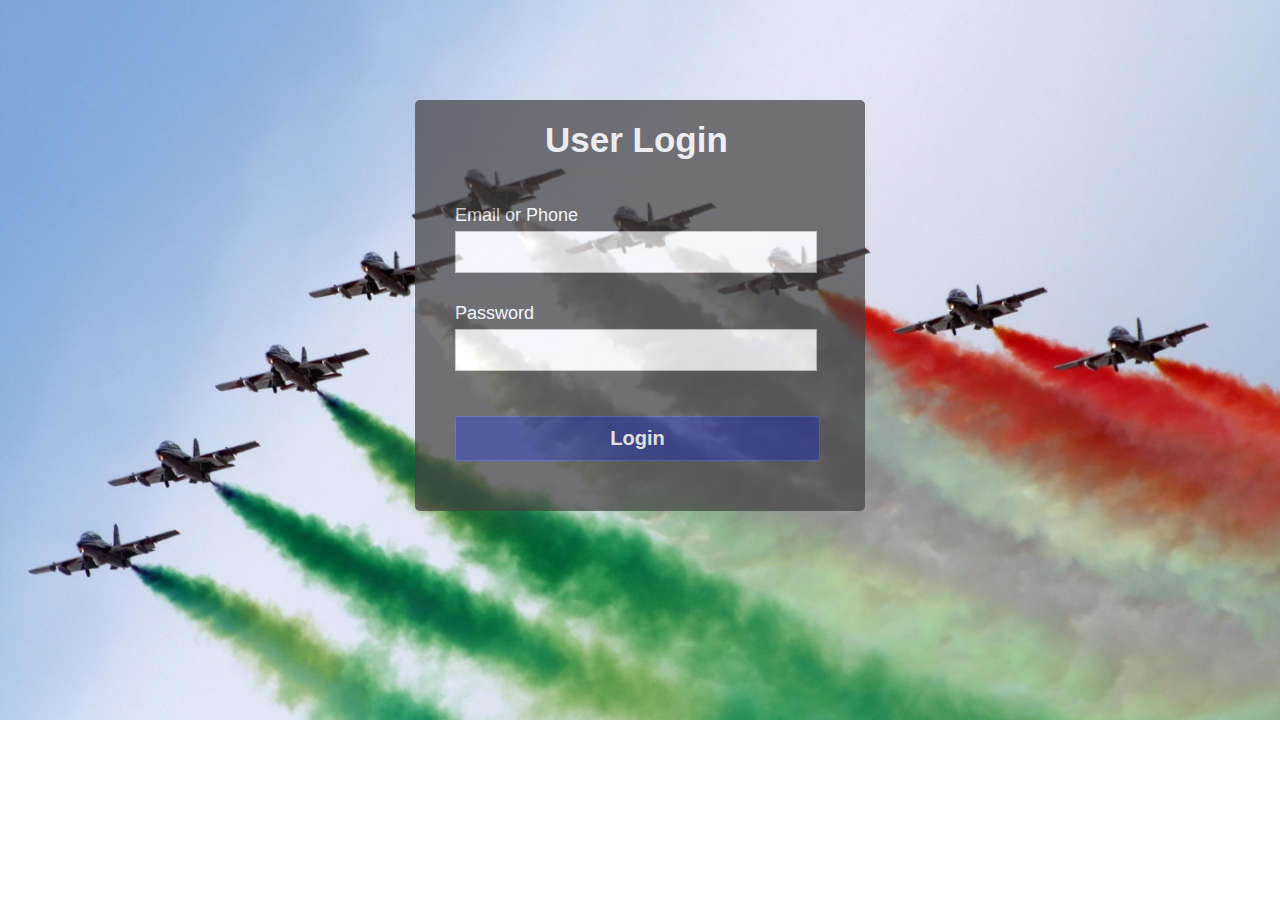
<file: bulid login/index.html>
<!DOCTYPE html>
<html lang="en">
<head>
	<meta charset="UTF-8">
	<title>Validated Login Form</title>
	<link rel="stylesheet" href="style.css">
</head>
<body>
	<div class="container">
		<h1 class="label">User Login</h1>
		<form class="login_form" action="home.html" method="post" name="form" onsubmit="return validated()">
			<div class="font">Email or Phone</div>
			<input autocomplete="off" type="text" name="email">
			<div id="email_error">Please fill up your Email or Phone</div>
			<div class="font font2">Password</div>
			<input type="password" name="password">
			<div id="pass_error">Please fill up your Password</div>
			<button type="submit">Login</button>
		</form>
	</div>	
	<script src="valid.js"></script>
</body>
</html>
</file>
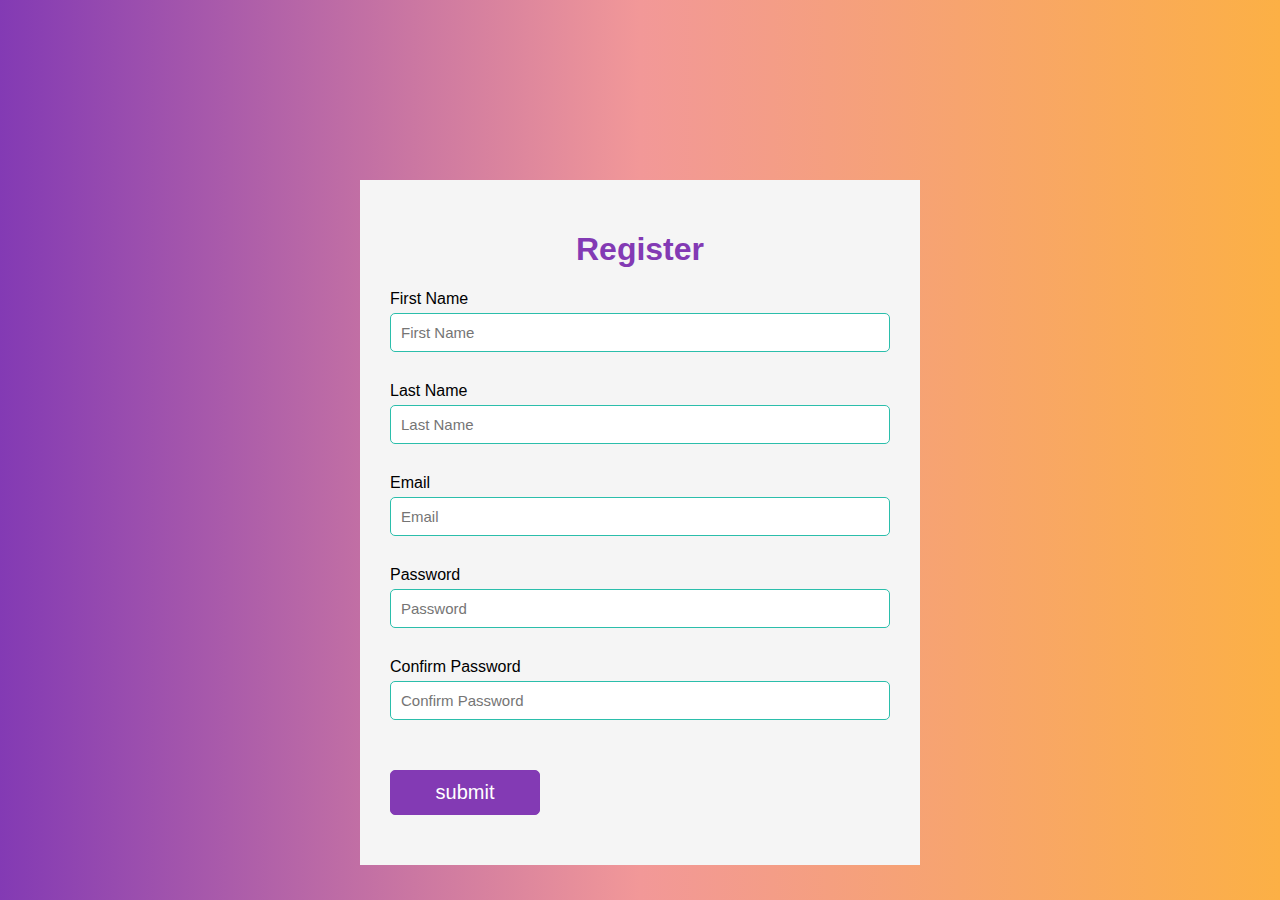
<file: create registration/index.html>
<!DOCTYPE html>
<html lang="en">
  <head>
    <meta charset="UTF-8" />
    <meta name="viewport" content="width=device-width, initial-scale=1.0" />
    <title>Registration Form</title>
    <link rel="stylesheet" href="style.css" />
    <script src="app.js" defer></script>
  </head>
  <body>
    <div class="container">
      <form action="" id="form">
        <h1>Register</h1>
        <div class="section-group">
          <label for="Fname">First Name</label>
          <input
            type="text"
            id="userfname"
            name="userfname"
            placeholder="First Name"
          />
          <div class="error"></div>
        </div>
        <div class="section-group">
          <label for="Lname">Last Name</label>
          <input
            type="text"
            id="userlname"
            name="userlname"
            placeholder="Last Name"
          />
          <div class="error"></div>
        </div>
        <div class="section-group">
          <label for="email">Email</label>
          <input type="text" id="email" name="email" placeholder="Email" />
          <div class="error"></div>
        </div>
        <div class="section-group">
          <label for="password">Password</label>
          <input
            type="password"
            id="password"
            name="password"
            placeholder="Password"
          />
          <div class="error"></div>
        </div>
        <div class="section-group">
          <label for="conpassword">Confirm Password</label>
          <input
            type="password"
            id="cpassword"
            name="cpassword"
            placeholder="Confirm Password"
          />
          <div class="error"></div>
        </div>
        <button type="submit">submit</button>
      </form>
    </div>
  </body>
</html>
</file>
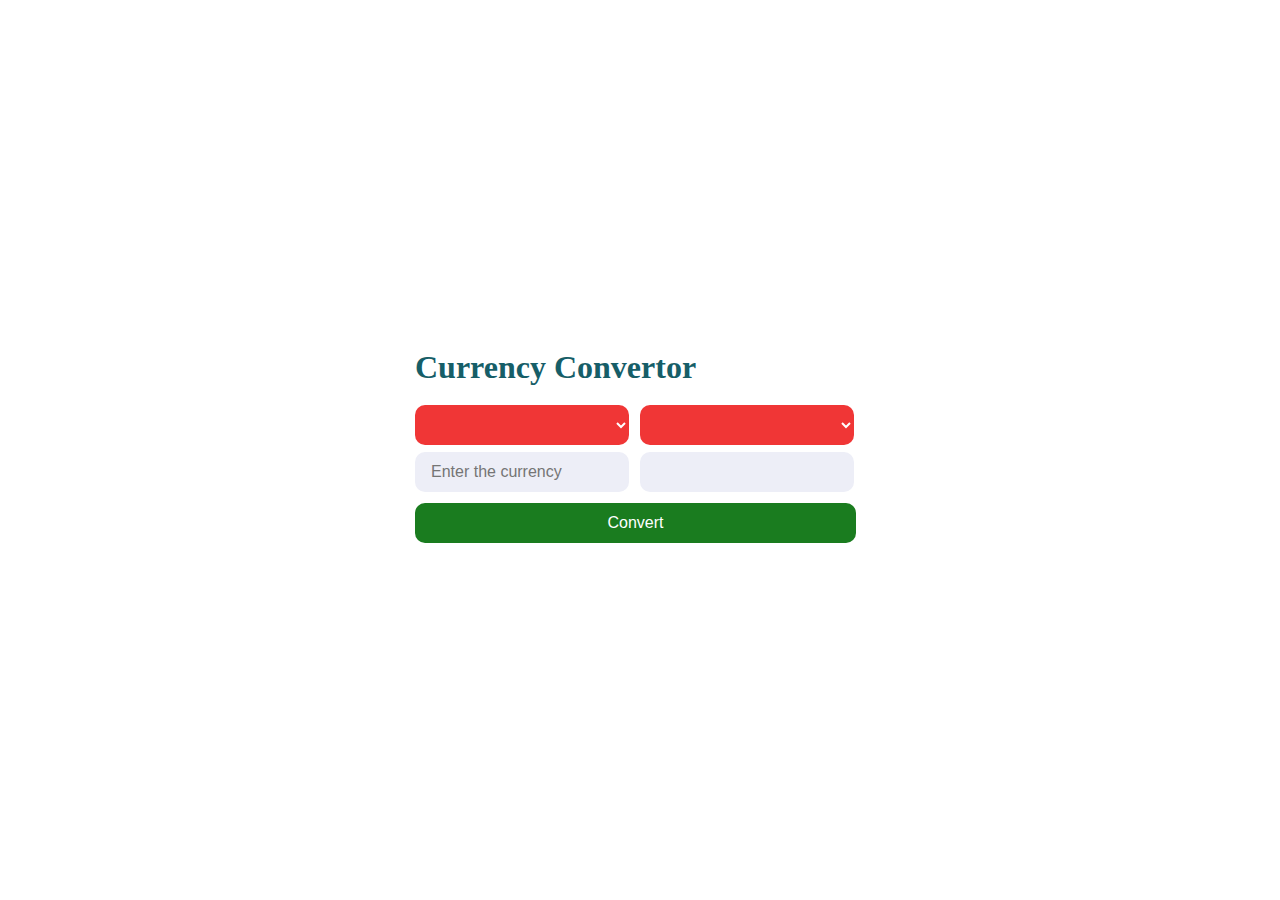
<file: currency convertor/index.html>
<!DOCTYPE html>
<html lang="en">
  <head>
    <meta charset="UTF-8" />
    <meta name="viewport" content="width=device-width, initial-scale=1.0" />
    <title>covertor</title>
    <link rel="stylesheet" href="style.css" />
  </head>
  <body>
    <div class="container">
      <h1>Currency Convertor</h1>
      <div class="box">
        <div class="left_box">
          <select name="currency" class="currency"></select>
          <input
            type="number"
            name=""
            id="num"
            placeholder="Enter the currency"
          />
        </div>
        <div class="right_box">
          <select name="currency" class="currency"></select>
          <input type="text" name="" id="ans" disabled />
        </div>
      </div>
      <button class="btn" id="btn">Convert</button>
    </div>

    <script src="index.js"></script>
  </body>
</html>
</file>
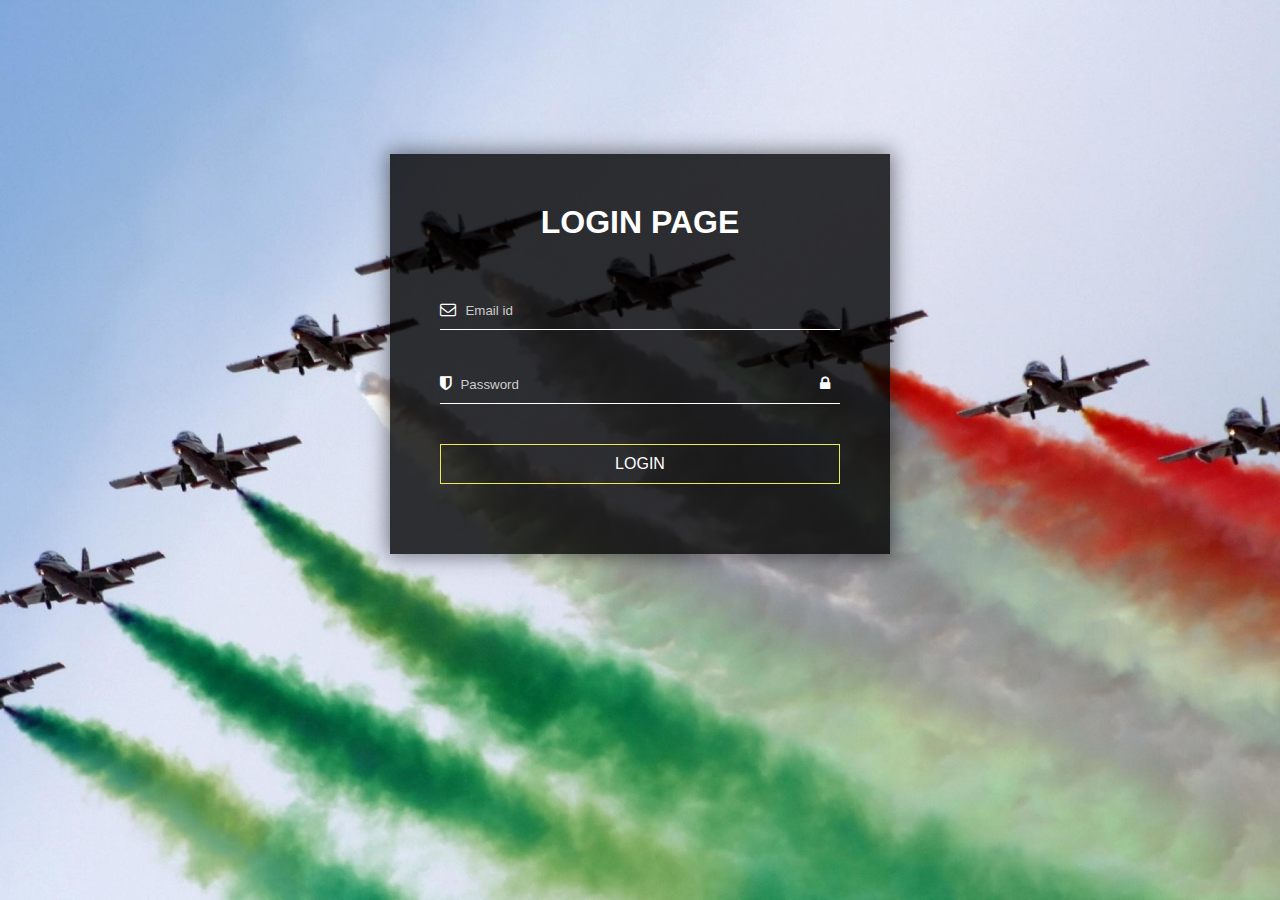
<file: login page/index.html>
<!DOCTYPE html>
<html lang="en">
  <head>
    <meta charset="UTF-8" />
    <meta name="viewport" content="width=device-width, initial-scale=1.0" />
    <title>Login page</title>
    <link rel="stylesheet" href="style.css" />
    <link
      rel="stylesheet"
      href="https://stackpath.bootstrapcdn.com/font-awesome/4.7.0/css/font-awesome.min.css"
    />
    <script src="app1.js" defer></script>
  </head>
  <body>
    <div class="form">
      <h1>LOGIN PAGE</h1>
      <div class="inputbox">
        <i class="fa fa-envelope-o"></i>
        <input type="email" placeholder="Email id" />
      </div>
      <div class="inputbox">
        <i class="fa fa-shield"></i>
        <input type="password" placeholder="Password" id="mypassword" />
        <span class="lock" onclick="myfun()">
          <i id="hide1" class="fa fa-unlock"></i>
          <i id="hide2" class="fa fa-lock"></i>
        </span>
      </div>
      <button type="button" class="login-button">LOGIN</button>
    </div>
  </body>
</html>
</file>
<file: bulid login/style.css>
* {
  padding: 0;
  margin: 0;
}
body {
  background: url(pic.jpg) no-repeat;
  background-size: cover;
  align-items: center;
  justify-content: center;
  display: flex;
  font-family: sans-serif;
}
.container {
  position: relative;
  margin-top: 100px;
  width: 450px;
  height: auto;
  background: #424040;
  border-radius: 5px;
  opacity: 0.7;
}
.label {
  padding: 20px 130px;
  font-size: 35px;
  font-weight: bold;
  color: #f3f3f3;
}
.login_form {
  padding: 20px 40px;
}
.login_form .font {
  font-size: 18px;
  color: #fefeff;
  margin: 5px 0;
}
.login_form input {
  height: 40px;
  width: 350px;
  padding: 0 5px;
  font-size: 18px;
  outline: none;
  border: 1px solid silver;
}
.login_form .font2 {
  margin-top: 30px;
}
.login_form button {
  margin: 45px 0 30px 0;
  height: 45px;
  width: 365px;
  font-size: 20px;
  color: white;
  outline: none;
  cursor: pointer;
  font-weight: bold;
  background: #1a237e;
  border-radius: 3px;
  border: 1px solid #3949ab;
  transition: 0.4s;
}
.login_form button:hover {
  background: #e90707;
}
.login_form #email_error,
.login_form #pass_error {
  margin-top: 5px;
  width: 345px;
  font-size: 18px;
  color: #fa0000;
  background: rgba(13, 156, 32, 0.1);
  text-align: center;
  padding: 5px 8px;
  border-radius: 3px;
  border: 1px solid #ef9a9a;
  display: none;
}
</file>
<file: create registration/style.css>
body {
  background: rgb(131, 58, 180);
  background: linear-gradient(
    90deg,
    rgba(131, 58, 180, 1) 0%,
    rgba(242, 152, 152, 1) 50%,
    rgba(252, 176, 69, 1) 100%
  );
  background-attachment: fixed;
  margin: 0;
  font-family: "poppins", sans-serif;
}
#form {
  width: 500px;
  margin: 20vh auto 0 auto;
  background-color: whitesmoke;
  border: 5px;
  padding: 30px;
}
h1 {
  text-align: center;
  color: #833ab4;
}
button {
  background-color: #833ab4;
  color: white;
  border: 1px solid #833ab4;
  border-radius: 5px;
  padding: 10px;
  margin: 20px 0px;
  cursor: pointer;
  font-size: 20px;
  width: 30%;
}

.section-group {
  display: flex;
  flex-direction: column;
  margin-bottom: 20px;
}

.section-group input {
  border-radius: 5px;
  font-size: 15px;
  margin-top: 5px;
  padding: 10px;
  border: 1px solid rgb(43, 190, 171);
}

.section-group input:focus {
  outline: 0;
}

.section-group .error {
  color: rgb(242, 18, 18);
  font-size: 13px;
  margin: 5px;
}

.section-group.success input {
  border-color: rgb(28, 212, 111);
}

.section-group.error input {
  border-color: rgb(228, 90, 49);
}
</file>
<file: currency convertor/style.css>
* {
  margin: 0;
  padding: 0;
  box-sizing: border-box;
}
body {
  height: 100vh;
  display: flex;
  justify-content: center;
  align-items: center;
}
.container {
  width: 450px;
}
h1 {
  color: #165e68;
  margin-bottom: 0.5em;
}
.container .box {
  width: 100%;
  display: flex;
}
.box div {
  width: 100%;
}
select {
  width: 95%;
  height: 40px;
  font-size: 1em;
  cursor: pointer;
  outline: none;
  background: #f03636;
  color: white;
  margin: 0.2em 0;
  padding: 0 1em;
  border-radius: 10px;
  border: none;
}
input {
  width: 95%;
  height: 40px;
  font-size: 1em;
  margin: 0.2em 0;
  border-radius: 10px;
  border: #fa5959;
  background: #edeef7;
  outline: none;
  padding: 0 1em;
}
.btn {
  width: 98%;
  height: 40px;
  background: #1a7c1f;
  color: white;
  border-radius: 10px;
  border: none;
  cursor: pointer;
  font-size: 1em;
  margin: 0.5em 0;
}
</file>
<file: login page/style.css>
* {
  margin: 0;
  padding: 0;
}
body {
  background-image: url(pic.jpg);
  background-size: cover;
  background-position: center;
  background-attachment: fixed;
  font-family: sans-serif;
}

.form {
  width: 500px;
  background: rgba(0, 0, 0, 0.8);
  margin: 12% auto;
  padding: 50px 0;
  color: #fff;
  box-shadow: 0 0 20px 2px rgba(0, 0, 0, 0.5);
}

h1 {
  text-align: center;
  margin-bottom: 50px;
}
.inputbox {
  margin: 35px auto;
  width: 80%;
  border-bottom: 1px solid white;
  padding-top: 10px;
  padding-bottom: 10px;
}

.inputbox input {
  width: 90%;
  border: none;
  outline: none;
  background: transparent;
  color: white;
}
::placeholder {
  color: #ccc;
}

.fa {
  margin-right: 5px;
}
.lock {
  position: absolute;
}

#hide1 {
  display: none;
}
.login-button {
  margin: 40px auto 20px;
  width: 80%;
  display: block;
  outline: none;
  padding: 10px 0;
  border: 1px solid #ecea59;
  cursor: pointer;
  background: transparent;
  color: #fff;
  font-size: 16px;
}
</file>
